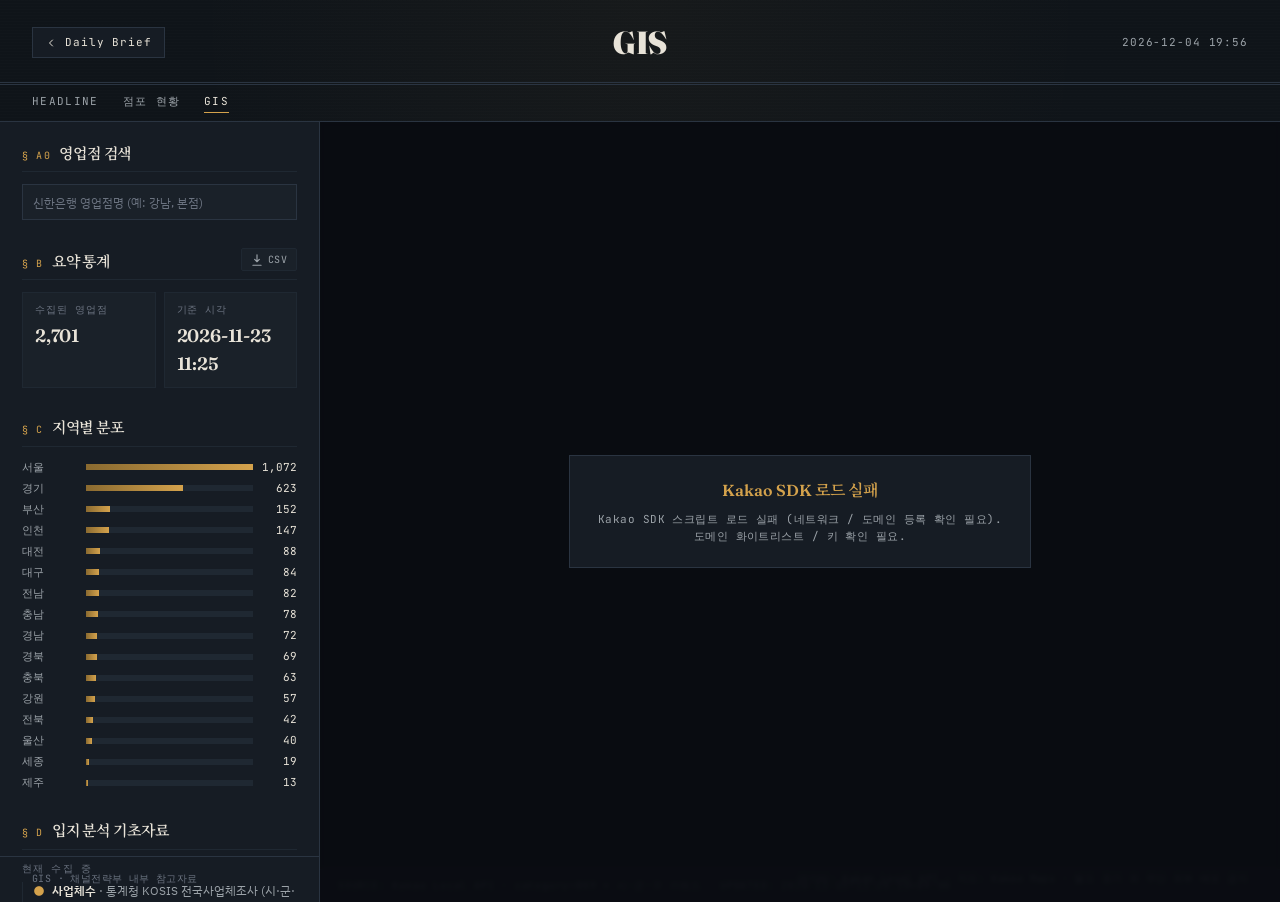
<file: gis.html>
<!DOCTYPE html>
<html lang="ko">
<head>
<meta charset="UTF-8">
<meta name="viewport" content="width=device-width, initial-scale=1.0">
<title>GIS · 채널전략부 Daily Brief</title>
<link rel="preconnect" href="https://fonts.googleapis.com">
<link rel="preconnect" href="https://fonts.gstatic.com" crossorigin>
<link href="https://fonts.googleapis.com/css2?family=Fraunces:opsz,wght@9..144,300;9..144,400;9..144,600;9..144,900&family=JetBrains+Mono:wght@400;500;700&family=Noto+Serif+KR:wght@300;400;600;900&family=IBM+Plex+Sans+KR:wght@300;400;500;600;700&display=swap" rel="stylesheet">
<link rel="stylesheet" href="./assets/gis.css">
</head>
<body>
<header class="masthead">
  <div class="mast-left">
    <a class="back-link" href="./index.html" aria-label="Daily Brief 로 돌아가기">
      <svg viewBox="0 0 24 24" aria-hidden="true"><path d="M15 18l-6-6 6-6"/></svg>
      <span>Daily Brief</span>
    </a>
  </div>
  <div class="mast-center">
    <h1>GIS</h1>
  </div>
  <div class="mast-right">
    <span id="today-date">—</span>
  </div>
</header>

<nav class="nav">
  <a href="./index.html#headline">Headline</a>
  <a href="./index.html#branch">점포 현황</a>
  <a href="./gis.html" class="active">GIS</a>
</nav>

<main class="gis-shell">
  <aside class="gis-side">
    <section class="side-block" id="search-block">
      <div class="block-head">
        <span class="num">§ A0</span>
        <h3>영업점 검색</h3>
      </div>
      <div class="search-wrap">
        <input type="search" id="branch-search" autocomplete="off"
               placeholder="신한은행 영업점명 (예: 강남, 본점)" />
        <div class="search-results" id="branch-search-results" hidden></div>
      </div>
    </section>

    <section class="side-block" id="filter-block">
      <div class="block-head">
        <span class="num">§ A</span>
        <h3>은행 필터</h3>
      </div>
      <div class="logo-group-toggle" id="logo-group-toggle">
        <label class="logo-radio logo-radio-all">
          <input type="radio" name="logoGroup" value="all" checked>
          <span>전체</span>
        </label>
        <label class="logo-radio">
          <input type="radio" name="logoGroup" value="shinhan">
          <span>신한만</span>
        </label>
        <label class="logo-radio">
          <input type="radio" name="logoGroup" value="others">
          <span>타행만</span>
        </label>
      </div>
      <div class="bank-toggle-list" id="bank-toggle-list">
        <div class="loading">[LOADING]</div>
      </div>
    </section>

    <section class="side-block">
      <div class="block-head">
        <span class="num">§ B</span>
        <h3>요약 통계</h3>
        <a href="#" id="score-csv-download" class="csv-download" title="모든 영업점의 점수 산정 근거를 CSV (Excel 호환) 로 다운로드" aria-label="점수 산정 CSV 다운로드">
          <svg viewBox="0 0 24 24" aria-hidden="true" width="14" height="14">
            <path d="M12 3v12m0 0l-4-4m4 4l4-4M5 21h14" fill="none" stroke="currentColor" stroke-width="2" stroke-linecap="round" stroke-linejoin="round"/>
          </svg>
          <span>CSV</span>
        </a>
      </div>
      <div class="stat-grid" id="stat-grid">
        <div class="stat"><div class="k">수집된 영업점</div><div class="v" id="stat-total">—</div></div>
        <div class="stat"><div class="k">기준 시각</div><div class="v" id="stat-asof">—</div></div>
      </div>
    </section>

    <section class="side-block">
      <div class="block-head">
        <span class="num">§ C</span>
        <h3>지역별 분포</h3>
      </div>
      <div class="region-bars" id="region-bars">
        <div class="loading">[LOADING]</div>
      </div>
    </section>

    <section class="side-block">
      <div class="block-head">
        <span class="num">§ D</span>
        <h3>입지 분석 기초자료</h3>
      </div>
      <p class="ref-sub">현재 수집 중</p>
      <ul class="ref-list">
        <li><span class="ref-on">●</span> <strong>사업체수</strong> · 통계청 KOSIS 전국사업체조사 (시·군·구)</li>
        <li><span class="ref-on">●</span> <strong>가구 평균소득</strong> · 통계청 KOSIS 가계금융복지조사 (시·도 → 하위 시·군·구 적용)</li>
        <li><span class="ref-on">●</span> <strong>인구·세대</strong> · 통계청 KOSIS (시·군·구, 월간)</li>
        <li><span class="ref-on">●</span> <strong>유동인구</strong> · 서울 열린데이터광장 IoT (자치구 단위, 서울 한정)</li>
        <li><span class="ref-on">●</span> <strong>경쟁점포</strong> · Kakao Local API 카테고리 BK9</li>
      </ul>
      <p class="ref-sub">영업점 점수 산정</p>
      <ul class="ref-list">
        <li><strong>행정구 점수 50%</strong> + <strong>반경 내 점포밀도 50%</strong></li>
        <li>행정구 점수 = 사업체수 45% · 가구소득 35% · 시장 규모 20% (서울 자치구는 유동인구, 그 외는 인구).</li>
      </ul>
      <p class="ref-sub">서울 유동인구 표시</p>
      <ul class="ref-list">
        <li>지도 우측 범례의 <strong>서울 유동인구</strong> 체크박스를 켜면 25 개 자치구 중심에 보라색 원이 표시됩니다.</li>
        <li>원 크기 = 자치구별 IoT 센서 평균 측정당 방문자 수 (sqrt 비례, 30~120 px).</li>
        <li>표시 값 = 최근 ~30,000 측정값의 평균 (서울 OpenAPI <code>IotVdata018</code>).</li>
      </ul>
      <p class="ref-sub">예정 (확장 계획)</p>
      <ul class="ref-list ref-list-pending">
        <li><span class="ref-off">○</span> <strong>가구 자산</strong> · 시·군·구 단위 KOSIS 데이터 부재로 보류</li>
        <li><span class="ref-off">○</span> <strong>지가·임대</strong> · 한국부동산원 R-ONE / 국토부 실거래가
          <span class="ref-warn">현재 호출되는 R-ONE 표가 옛 데이터만 반환하여 일시 비활성화</span></li>
        <li><span class="ref-off">○</span> <strong>유동인구 (전국)</strong> · 통신사 데이터 (현재는 서울만 가용)</li>
        <li><span class="ref-off">○</span> <strong>대중교통 접근성</strong> · 국토부 환승통계 / 지하철 승하차</li>
      </ul>
      <p class="ref-note" id="region-stats-note">영업점 마커 클릭 시 해당 시·군·구의 입지 점수와 기초자료가 표시됩니다.</p>
    </section>
  </aside>

  <section class="gis-main">
    <div class="mobile-map-controls" id="mobile-map-controls" aria-label="모바일 지도 컨트롤"></div>
    <div id="map" class="kakao-map"></div>
    <div class="map-overlay" id="map-overlay">
      <div class="overlay-card">
        <div class="overlay-title">지도를 불러오는 중…</div>
        <div class="overlay-msg" id="overlay-msg">Kakao Maps SDK 초기화</div>
      </div>
    </div>
    <div class="map-meta" id="map-meta">
      <span id="meta-source">SOURCE: —</span>
      <span id="meta-updated">UPDATED: —</span>
    </div>
  </section>
</main>

<footer class="gis-foot">
  <div>GIS · 채널전략부 내부 참고자료</div>
  <div>데이터: Kakao Local API · 지도: Kakao Maps · 별도 표기 외 무단 외부 배포 금지</div>
</footer>

<script src="./assets/gis.js"></script>
</body>
</html>
</file>
<file: assets/gis.css>
:root {
  --bg: #0f1419;
  --bg-elev: #161c24;
  --bg-card: #1a2129;
  --line: #2a3441;
  --line-soft: #1f2832;
  --ink: #e8e3d8;
  --ink-dim: #9ca3a9;
  --ink-mute: #6b7380;
  --accent: #d4a24c;
  --accent-dim: #8a6a30;
  --ok: #7fa88a;
  --serif: 'Fraunces', 'Noto Serif KR', serif;
  --sans: 'IBM Plex Sans KR', system-ui, sans-serif;
  --mono: 'JetBrains Mono', monospace;
  --pad-x: 32px;
  --side-w: 320px;
  --kb: #FFBC00;
  --shinhan: #0046FF;
  --hana: #008C95;
  --woori: #0067AC;
}
* { box-sizing: border-box; margin: 0; padding: 0; }
html, body {
  background: var(--bg);
  color: var(--ink);
  font-family: var(--sans);
  font-size: 14px;
  line-height: 1.55;
  -webkit-font-smoothing: antialiased;
  height: 100%;
}
body {
  display: flex;
  flex-direction: column;
  min-height: 100vh;
  background-image:
    radial-gradient(ellipse at top, rgba(212,162,76,0.04) 0%, transparent 50%),
    repeating-linear-gradient(0deg, transparent 0px, transparent 2px, rgba(255,255,255,0.008) 2px, rgba(255,255,255,0.008) 3px);
}
a { color: inherit; text-decoration: none; }

.masthead {
  border-bottom: 3px double var(--line);
  padding: 18px var(--pad-x) 14px;
  display: grid;
  grid-template-columns: minmax(160px, 1fr) auto minmax(160px, 1fr);
  align-items: center;
  gap: 18px;
}
.mast-left { font-family: var(--mono); font-size: 11px; color: var(--ink-dim); letter-spacing: 0.08em; }
.back-link {
  display: inline-flex; align-items: center; gap: 8px;
  padding: 6px 12px;
  border: 1px solid var(--line);
  background: var(--bg-elev);
  color: var(--ink);
  transition: border-color 0.15s, color 0.15s;
}
.back-link:hover { color: var(--accent); border-color: var(--accent-dim); }
.back-link svg {
  width: 12px; height: 12px;
  stroke: currentColor; fill: none;
  stroke-width: 2; stroke-linecap: round; stroke-linejoin: round;
}
.mast-center { text-align: center; }
.mast-center h1 {
  font-family: var(--serif);
  font-weight: 900;
  font-size: clamp(20px, 2.6vw, 32px);
  letter-spacing: -0.02em;
  font-variation-settings: 'opsz' 144;
}
.mast-center .tagline {
  font-family: var(--serif);
  font-style: italic;
  font-size: 12px;
  color: var(--ink-dim);
  margin-top: 4px;
}
.mast-right { font-family: var(--mono); font-size: 11px; color: var(--ink-dim); text-align: right; letter-spacing: 0.08em; }

.nav {
  border-bottom: 1px solid var(--line);
  padding: 8px var(--pad-x);
  display: flex;
  gap: 24px;
  font-family: var(--mono);
  font-size: 11px;
  letter-spacing: 0.12em;
  text-transform: uppercase;
}
.nav a { color: var(--ink-dim); transition: color 0.15s; padding-bottom: 2px; }
.nav a:hover { color: var(--accent); }
.nav a.active { color: var(--ink); border-bottom: 1px solid var(--accent); }

.gis-shell {
  flex: 1;
  display: grid;
  grid-template-columns: var(--side-w) 1fr;
  gap: 0;
  min-height: 0;
}
.gis-side {
  border-right: 1px solid var(--line);
  background: var(--bg-elev);
  padding: 20px 22px;
  overflow-y: auto;
  max-height: calc(100vh - 120px);
}
.side-block { margin-bottom: 28px; }
.side-block:last-child { margin-bottom: 0; }
.block-head {
  display: flex; align-items: baseline; gap: 8px;
  border-bottom: 1px solid var(--line-soft);
  padding-bottom: 6px;
  margin-bottom: 12px;
}
.block-head .num {
  font-family: var(--mono); font-size: 10px;
  color: var(--accent); letter-spacing: 0.12em;
}
.block-head h3 {
  font-family: var(--serif); font-weight: 600;
  font-size: 15px; letter-spacing: -0.005em;
}
.block-head .csv-download {
  margin-left: auto;
  display: inline-flex; align-items: center; gap: 4px;
  padding: 3px 8px;
  font-family: var(--mono); font-size: 10px;
  letter-spacing: 0.08em;
  color: var(--ink-dim);
  background: var(--bg-card);
  border: 1px solid var(--line-soft);
  border-radius: 2px;
  text-decoration: none;
  transition: color 0.15s, border-color 0.15s, background 0.15s;
}
.block-head .csv-download:hover {
  color: var(--accent);
  border-color: var(--accent-dim);
  background: var(--bg-elev);
}
.block-head .csv-download svg { display: block; }

.search-wrap { position: relative; }
.search-wrap input[type="search"] {
  width: 100%;
  padding: 8px 10px;
  background: var(--bg-card);
  border: 1px solid var(--line);
  color: var(--ink);
  font-family: var(--sans);
  font-size: 13px;
  outline: none;
  transition: border-color 0.15s;
}
.search-wrap input[type="search"]:focus { border-color: var(--accent-dim); }
.search-wrap input[type="search"]::placeholder {
  color: var(--ink-mute);
  font-size: 12px;
}
.search-results {
  position: absolute;
  left: 0; right: 0; top: calc(100% + 4px);
  z-index: 30;
  max-height: 280px;
  overflow-y: auto;
  border: 1px solid var(--line);
  background: var(--bg-card);
  box-shadow: 0 6px 20px rgba(0,0,0,0.5);
}
.search-results .search-row {
  display: block;
  width: 100%;
  text-align: left;
  background: transparent;
  border: 0;
  border-bottom: 1px solid var(--line-soft);
  color: var(--ink);
  padding: 8px 10px;
  cursor: pointer;
  font-family: var(--sans);
}
.search-results .search-row:hover,
.search-results .search-row.active { background: var(--bg-elev); }
.search-results .search-row .bn {
  display: block;
  font-family: var(--serif);
  font-weight: 600;
  font-size: 13px;
  color: var(--ink);
}
.search-results .search-row .ad {
  display: block;
  font-family: var(--mono);
  font-size: 10.5px;
  color: var(--ink-dim);
  margin-top: 2px;
  letter-spacing: 0.02em;
}

.logo-group-toggle {
  display: grid;
  grid-template-columns: repeat(3, 1fr);
  gap: 4px;
  margin-bottom: 8px;
  padding: 4px;
  background: var(--bg-card);
  border: 1px solid var(--line-soft);
  box-shadow: inset 2px 0 0 rgba(212,162,76,0.45);
}
.logo-radio {
  display: flex;
  align-items: center;
  justify-content: center;
  padding: 6px 4px;
  cursor: pointer;
  font-family: var(--mono);
  font-size: 10.5px;
  letter-spacing: 0.05em;
  color: var(--ink-dim);
  border: 1px solid transparent;
  transition: color 0.15s, border-color 0.15s, background 0.15s;
  user-select: none;
}
.logo-radio input { display: none; }
.logo-radio:hover { color: var(--ink); }
.logo-radio:has(input:checked) {
  color: var(--ink);
  border-color: var(--accent-dim);
  background: var(--bg-elev);
}

.bank-toggle-list { display: flex; flex-direction: column; gap: 6px; }
.bank-toggle {
  display: flex; align-items: center; gap: 10px;
  padding: 8px 10px;
  border: 1px solid var(--line-soft);
  background: var(--bg-card);
  cursor: pointer;
  transition: border-color 0.15s, background 0.15s;
  user-select: none;
}
.bank-toggle:hover { border-color: var(--accent-dim); }
.bank-toggle.off { opacity: 0.42; }
.bank-toggle .swatch {
  width: 12px; height: 12px; border-radius: 50%;
  flex-shrink: 0;
  box-shadow: 0 0 0 1px rgba(255,255,255,0.18);
}
.bank-toggle .name {
  font-family: var(--serif); font-weight: 600; font-size: 14px;
  flex: 1;
}
.bank-toggle .count {
  font-family: var(--mono); font-size: 11px;
  color: var(--ink-dim);
}
.bank-toggle.kb .swatch { background: var(--kb); }
.bank-toggle.shinhan .swatch { background: var(--shinhan); }
.bank-toggle.hana .swatch { background: var(--hana); }
.bank-toggle.woori .swatch { background: var(--woori); }

.stat-grid {
  display: grid; grid-template-columns: 1fr 1fr;
  gap: 8px;
}
.stat {
  border: 1px solid var(--line-soft);
  background: var(--bg-card);
  padding: 10px 12px;
}
.stat .k {
  font-family: var(--mono); font-size: 9.5px;
  color: var(--ink-mute); letter-spacing: 0.1em;
  text-transform: uppercase;
  margin-bottom: 4px;
}
.stat .v {
  font-family: var(--serif); font-weight: 600;
  font-size: 18px; letter-spacing: -0.01em;
}

.region-bars { display: flex; flex-direction: column; gap: 4px; }
.region-row {
  display: grid;
  grid-template-columns: 56px 1fr 36px;
  align-items: center;
  gap: 8px;
  font-family: var(--mono); font-size: 11px;
}
.region-row .reg { color: var(--ink-dim); }
.region-row .bar {
  height: 6px; background: var(--line-soft); position: relative;
}
.region-row .bar > div {
  position: absolute; inset: 0 auto 0 0;
  background: linear-gradient(90deg, var(--accent-dim), var(--accent));
}
.region-row .num { color: var(--ink); text-align: right; }

.ref-list {
  list-style: none;
  display: flex; flex-direction: column; gap: 8px;
}
.ref-list li {
  font-size: 12px; color: var(--ink-dim);
  padding-left: 10px;
  border-left: 1px solid var(--line-soft);
}
.ref-list li strong { color: var(--ink); font-weight: 600; }
.ref-list-pending li { opacity: 0.6; }
.ref-sub {
  margin-top: 14px; margin-bottom: 6px;
  font-family: var(--mono); font-size: 9.5px;
  color: var(--ink-mute);
  letter-spacing: 0.12em;
  text-transform: uppercase;
}
.ref-sub:first-of-type { margin-top: 0; }
.ref-on { color: var(--accent); margin-right: 4px; }
.ref-off { color: var(--ink-mute); margin-right: 4px; }
.ref-warn {
  display: block;
  margin-top: 4px;
  font-family: var(--mono); font-size: 10px;
  color: var(--accent);
  letter-spacing: 0.02em;
}
.ref-note {
  margin-top: 12px;
  font-family: var(--mono); font-size: 10px;
  color: var(--ink-mute);
  letter-spacing: 0.04em;
}

.gis-main {
  position: relative;
  min-height: calc(100vh - 120px);
  display: flex; flex-direction: column;
}
.kakao-map {
  flex: 1;
  width: 100%;
  background: #0a0d12;
  min-height: 480px;
  /* 삼성 갤럭시 패드 등에서 브라우저 기본 스크롤이 지도 드래그를 가로채는 현상 방지 */
  touch-action: none;
  -ms-touch-action: none;
  overscroll-behavior: contain;
}
.kakao-map * { touch-action: none; }

/* ========== 지도 위 범례 (은행 필터 + 유동인구 토글) ========== */
.map-legend {
  position: absolute;
  top: 56px;        /* Kakao 줌 컨트롤 바로 아래 */
  right: 10px;
  z-index: 25;
  display: flex; flex-direction: column;
  gap: 6px;
  padding: 6px;
  background: rgba(15, 20, 25, 0.92);
  border: 1px solid var(--line);
  backdrop-filter: blur(3px);
  font-family: var(--mono);
  font-size: 10.5px;
  color: var(--ink);
}
.map-legend .legend-row {
  display: flex; align-items: center; gap: 4px;
}
.map-legend .legend-banks { gap: 3px; }
.map-legend .legend-bank {
  width: 26px; height: 26px;
  display: inline-flex; align-items: center; justify-content: center;
  background: #fff;
  border: 2px solid #0f1419;
  border-radius: 50%;
  cursor: pointer;
  padding: 0;
  transition: opacity 0.15s, border-color 0.15s, transform 0.1s;
}
.map-legend .legend-bank:hover { transform: scale(1.06); }
.map-legend .legend-bank.off { opacity: 0.32; }
.map-legend .legend-bank img {
  width: 18px; height: 18px;
  object-fit: contain; border-radius: 50%;
}
.map-legend .legend-bank.kb { border-color: var(--kb); }
.map-legend .legend-bank.shinhan { border-color: var(--shinhan); }
.map-legend .legend-bank.hana { border-color: var(--hana); }
.map-legend .legend-bank.woori { border-color: var(--woori); }
.map-legend .legend-flow {
  cursor: pointer;
  letter-spacing: 0.04em;
  padding: 2px 4px 2px 2px;
  border-top: 1px dashed var(--line-soft);
  margin-top: 2px;
}
.map-legend .legend-flow input { margin: 0; }
.map-legend .legend-flow .dot {
  width: 12px; height: 12px;
  border-radius: 50%;
  background: rgba(155, 81, 224, 0.55);
  border: 1px solid rgba(155, 81, 224, 0.95);
}
.map-legend .legend-flow .lbl { color: var(--ink); }

/* ========== 서울 자치구 유동인구 원형 오버레이 ========== */
.flow-circle {
  border-radius: 50%;
  background: rgba(155, 81, 224, 0.32);
  border: 1px solid rgba(155, 81, 224, 0.85);
  box-shadow: 0 0 14px rgba(155, 81, 224, 0.18);
  display: flex; align-items: center; justify-content: center;
  pointer-events: auto;
  cursor: pointer;
  appearance: none;
  transform: translate(-50%, -50%);  /* CustomOverlay 의 anchor 0.5/0.5 와 함께 정확 중앙 */
}
.flow-circle .flow-lbl {
  display: flex; flex-direction: column; align-items: center;
  color: #fff;
  text-shadow: 0 0 4px rgba(0,0,0,0.55);
  font-family: var(--mono);
  text-align: center;
  line-height: 1.15;
  pointer-events: auto;
  cursor: pointer;
  appearance: none;
}
.flow-circle .flow-lbl .d { font-size: 11px; font-weight: 600; }
.flow-circle .flow-lbl .v { font-size: 10px; opacity: 0.92; }

/* ========== 데스크탑에서는 사이드바 은행 필터 숨김 (지도 범례로 이동) ========== */
@media (min-width: 961px) {
  .gis-side #filter-block { display: none; }
}

.map-meta {
  border-top: 1px solid var(--line);
  padding: 8px 18px;
  display: flex; gap: 18px;
  font-family: var(--mono); font-size: 10px;
  color: var(--ink-mute);
  letter-spacing: 0.08em;
}

body, .gis-shell, .gis-main, .gis-side, .kakao-map {
  min-width: 0;
}

.map-overlay {
  position: absolute; inset: 0;
  display: flex; align-items: center; justify-content: center;
  background: rgba(10, 13, 18, 0.92);
  backdrop-filter: blur(2px);
  z-index: 20;
}
.map-overlay.hidden { display: none; }
.overlay-card {
  border: 1px solid var(--line);
  background: var(--bg-elev);
  padding: 22px 28px;
  max-width: 480px;
  text-align: center;
}
.overlay-title {
  font-family: var(--serif); font-weight: 600;
  font-size: 16px; margin-bottom: 8px;
}
.overlay-msg {
  font-family: var(--mono); font-size: 11px;
  color: var(--ink-dim);
  letter-spacing: 0.04em;
  white-space: pre-line;
}
.overlay-card.error .overlay-title { color: var(--accent); }

.bank-marker {
  width: 30px; height: 30px;
  border-radius: 50%;
  background: #fff;
  border: 2px solid #0f1419;
  box-shadow: 0 2px 6px rgba(0,0,0,0.45);
  display: flex; align-items: center; justify-content: center;
  cursor: pointer;
  transform: translate(-50%, -100%);
  position: relative;
}
.bank-marker img {
  width: 22px; height: 22px;
  border-radius: 50%;
  object-fit: contain;
}
.bank-marker::after {
  content: '';
  position: absolute;
  bottom: -7px; left: 50%;
  transform: translateX(-50%);
  width: 0; height: 0;
  border-left: 5px solid transparent;
  border-right: 5px solid transparent;
  border-top: 7px solid #0f1419;
}
.bank-marker.kb { border-color: var(--kb); }
.bank-marker.kb::after { border-top-color: var(--kb); }
.bank-marker.shinhan { border-color: var(--shinhan); }
.bank-marker.shinhan::after { border-top-color: var(--shinhan); }
.bank-marker.hana { border-color: var(--hana); }
.bank-marker.hana::after { border-top-color: var(--hana); }
.bank-marker.woori { border-color: var(--woori); }
.bank-marker.woori::after { border-top-color: var(--woori); }
.bank-marker:hover {
  filter: brightness(1.08);
  box-shadow: 0 4px 12px rgba(0,0,0,0.4);
}
.bank-marker:active {
  filter: brightness(1.14);
}


.gis-info {
  min-width: 248px;
  max-width: 300px;
  padding: 12px 14px;
  font-family: var(--sans);
  font-size: 12px;
  color: #1a2129;
  line-height: 1.5;
}
.gis-info {
  text-align: center;
}
.gis-info .ad,
.gis-info .ph {
  text-align: center;
}

/* Kakao InfoWindow 기본 스킨이 전역 reset 영향으로 깨지는 현상 보정 */
#map .info {
  line-height: 1.4;
}
#map .info .close,
#map .info .after {
  overflow: visible;
}
#map .info .close {
  right: 8px;
  top: 8px;
}

.gis-info .bn {
  font-family: var(--serif);
  font-weight: 700;
  font-size: 16px;
  color: #0f1419;
  margin-bottom: 4px;
}
.gis-info .ad { color: #4b5563; font-size: 11px; }
.gis-info .ph { color: #2a3441; font-size: 11px; margin-top: 4px; font-family: var(--mono); }
.gis-info a {
  display: inline-block;
  margin-top: 6px;
  font-family: var(--mono);
  font-size: 10px;
  color: #c97b00;
  letter-spacing: 0.06em;
  text-transform: uppercase;
}
.gis-info .rs-block {
  margin-top: 8px;
  padding-top: 6px;
  border-top: 1px dashed #cbd2da;
}
.gis-info .rs-head {
  font-family: var(--mono);
  font-size: 10px;
  letter-spacing: 0.06em;
  color: #4b5563;
  text-transform: uppercase;
  margin-bottom: 4px;
}
.gis-info .rs-row {
  display: grid;
  grid-template-columns: 92px 1fr auto;
  gap: 6px;
  align-items: baseline;
  font-size: 11px;
  margin-top: 2px;
}
.gis-info .rs-row .k { color: #4b5563; }
.gis-info .rs-row .v { color: #0f1419; font-family: var(--mono); }
.gis-info .rs-row.rs-score {
  margin: 4px 0 2px;
  padding: 4px 0 2px;
}
.gis-info .rs-row.rs-score .k { color: #0f1419; font-weight: 700; }
.gis-info .rs-row.rs-score .v { font-size: 14px; font-weight: 700; color: #c97b00; }
.gis-info .rs-row.rs-score-breakdown {
  margin: 0 0 6px;
  padding: 0 0 6px;
  border-bottom: 1px dashed #cbd2da;
  font-size: 10px;
}
.gis-info .rs-row.rs-score-breakdown .v { color: #6b7280; font-family: var(--mono); }
.gis-info .rs-row .src {
  color: #6b7380;
  font-family: var(--mono);
  font-size: 9.5px;
  letter-spacing: 0.04em;
}
.gis-info .rs-empty {
  margin-top: 8px;
  padding-top: 6px;
  border-top: 1px dashed #cbd2da;
  font-size: 10.5px;
  color: #6b7380;
  font-family: var(--mono);
  letter-spacing: 0.02em;
}

.gis-foot {
  border-top: 1px solid var(--line);
  padding: 14px var(--pad-x);
  display: flex;
  justify-content: space-between;
  flex-wrap: wrap;
  gap: 10px;
  font-family: var(--mono);
  font-size: 10px;
  color: var(--ink-mute);
  letter-spacing: 0.04em;
}

.loading {
  font-family: var(--mono); font-size: 11px;
  color: var(--ink-mute);
  padding: 8px 0;
  letter-spacing: 0.06em;
}

@media (max-width: 960px) {
  :root { --pad-x: 18px; --side-w: 100%; }
  .masthead {
    grid-template-columns: 1fr;
    gap: 10px;
    text-align: left;
  }
  .mast-center,
  .mast-right {
    text-align: left;
  }
  .gis-shell { grid-template-columns: 1fr; }
  .gis-side {
    border-right: none;
    border-bottom: 1px solid var(--line);
    max-height: none;
  }
  .map-meta {
    flex-wrap: wrap;
    gap: 8px;
  }
  .kakao-map { min-height: 360px; }
}

.mobile-map-controls { display: none; }

@media (max-width: 960px) {
  .gis-main { order: 1; }
  .gis-side { order: 2; }
  .kakao-map { min-height: 62vh; }
  .map-legend {
    top: 12px;
    right: 10px;
  }
}

.gis-info .score-pill {
  margin: 10px 0 8px;
  padding: 8px 10px;
  border: 1px solid #ead5a5;
  background: #fff8ea;
  border-radius: 6px;
}
.gis-info .score-pill .label { font-family: var(--mono); font-size: 10px; color: #7c5c1c; }
.gis-info .score-pill .value { font-family: var(--mono); font-size: 24px; font-weight: 700; color: #b07400; line-height: 1.1; }
.gis-info .score-grid {
  display: grid;
  grid-template-columns: 1fr 1fr;
  gap: 6px;
  margin-top: 6px;
}
.gis-info .score-cell { background: #f6f8fb; border: 1px solid #d8e0e9; border-radius: 4px; padding: 5px 6px; }
.gis-info .score-cell .k { font-family: var(--mono); font-size: 9px; color: #607086; }
.gis-info .score-cell .v { font-family: var(--mono); font-size: 12px; color: #12202f; font-weight: 600; }

@media (max-width: 960px) {
  .mobile-map-controls {
    display: block;
    position: relative;
    width: 100%;
    z-index: 5;
    padding: 10px 10px 6px;
    background: var(--bg-elev);
    border-bottom: 1px solid var(--line-soft);
  }
  .mobile-map-controls #search-block {
    margin-bottom: 0;
    padding: 0;
    background: transparent;
    border: 0;
  }
  .mobile-map-controls #search-block .block-head { display: none; }
  .mobile-map-controls .search-wrap input[type="search"] { font-size: 16px; }
  .mobile-map-controls .search-results { max-height: 42vh; }
  .kakao-map {
    touch-action: auto;
    -ms-touch-action: auto;
    overscroll-behavior: auto;
    min-height: 56vh;
  }
  .kakao-map * { touch-action: auto; }
  .map-meta {
    position: absolute;
    left: 0;
    right: 0;
    bottom: 0;
    z-index: 24;
    border-top: 1px solid var(--line);
    background: rgba(15,20,25,0.92);
    backdrop-filter: blur(2px);
    padding: 8px 12px calc(8px + env(safe-area-inset-bottom, 0px));
    font-size: 9.5px;
  }
}
</file>
